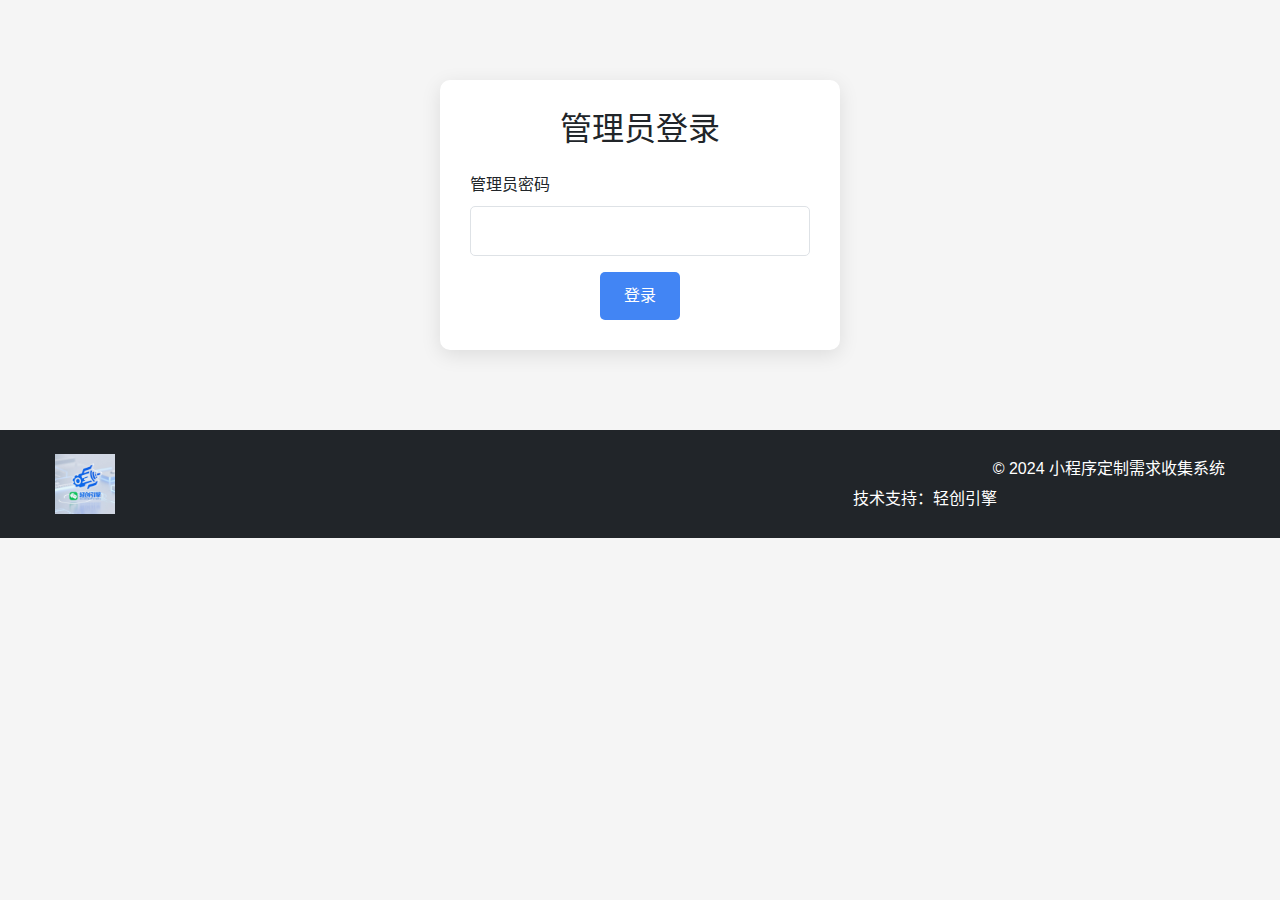
<file: admin.html>
<!DOCTYPE html>
<html lang="zh-CN">
<head>
    <meta charset="UTF-8">
    <meta name="viewport" content="width=device-width, initial-scale=1.0">
    <title>管理员后台 - 小程序定制需求收集系统</title>
    <link rel="stylesheet" href="https://cdn.jsdelivr.net/npm/bootstrap@5.3.0/dist/css/bootstrap.min.css">
    <link rel="stylesheet" href="css/style.css">
    <style>
        .admin-header {
            background: linear-gradient(135deg, #343A40, #212529);
            color: white;
            padding: 30px 0;
        }
        
        .login-container {
            max-width: 400px;
            margin: 80px auto;
            padding: 30px;
            border-radius: 10px;
            box-shadow: 0 5px 20px rgba(0, 0, 0, 0.1);
            background-color: white;
        }
        
        .requirement-card {
            border-radius: 10px;
            margin-bottom: 20px;
            transition: all 0.3s ease;
            border-left: 4px solid var(--primary-color);
        }
        
        .requirement-card:hover {
            box-shadow: 0 5px 15px rgba(0, 0, 0, 0.1);
            transform: translateY(-3px);
        }
        
        .card-header {
            background-color: rgba(59, 124, 245, 0.05);
            border-bottom: 1px solid rgba(0, 0, 0, 0.05);
            padding: 15px 20px;
        }
        
        .status-badge {
            padding: 5px 10px;
            border-radius: 20px;
            font-size: 0.8rem;
            font-weight: 500;
        }
        
        .status-pending {
            background-color: #FFC107;
            color: #343A40;
        }
        
        .status-processing {
            background-color: #17A2B8;
            color: white;
        }
        
        .status-completed {
            background-color: #28A745;
            color: white;
        }
        
        .status-rejected {
            background-color: #DC3545;
            color: white;
        }
        
        .detail-row {
            margin-bottom: 10px;
            padding-bottom: 10px;
            border-bottom: 1px solid #eee;
        }
        
        .detail-label {
            font-weight: 600;
            color: #555;
        }
        
        .filter-btn {
            margin-right: 10px;
            margin-bottom: 10px;
        }
        
        .filter-btn.active {
            background-color: var(--primary-color);
            border-color: var(--primary-color);
            color: white;
        }
        
        .rating-display {
            color: #FFD700;
            font-size: 1.1rem;
            margin-left: 10px;
        }
        
        .action-btn {
            margin-right: 5px;
        }
        
        .modal-title {
            color: var(--primary-color);
        }
        
        .requirement-detail {
            max-height: 400px;
            overflow-y: auto;
        }
    </style>
</head>
<body>
    <!-- 登录页面 -->
    <div id="loginPage" class="container">
        <div class="login-container">
            <h2 class="text-center mb-4">管理员登录</h2>
            <form id="loginForm">
                <div class="mb-3">
                    <label for="password" class="form-label">管理员密码</label>
                    <input type="password" class="form-control" id="password" required>
                </div>
                <div class="text-center">
                    <button type="submit" class="btn btn-primary">登录</button>
                </div>
            </form>
        </div>
    </div>

    <!-- 管理员后台 -->
    <div id="adminPage" style="display: none;">
        <header class="admin-header">
            <div class="container">
                <div class="d-flex justify-content-between align-items-center">
                    <div class="d-flex align-items-center">
                        <img src="images/logo.png" alt="轻创引擎" class="img-fluid me-3" style="max-height: 60px;">
                        <h1>小程序定制需求管理后台</h1>
                    </div>
                    <button id="logoutBtn" class="btn btn-outline-light">退出登录</button>
                </div>
            </div>
        </header>

        <div class="container mt-4">
            <div class="row mb-4">
                <div class="col-md-6">
                    <h3>需求列表</h3>
                </div>
                <div class="col-md-6 text-end">
                    <div class="filter-bar mb-4">
                        <div class="d-flex flex-wrap gap-2">
                            <button class="btn filter-btn active" data-filter="all">全部</button>
                            <button class="btn filter-btn" data-filter="待处理">待处理</button>
                            <button class="btn filter-btn" data-filter="处理中">处理中</button>
                            <button class="btn filter-btn" data-filter="已完成">已完成</button>
                            <button class="btn filter-btn" data-filter="已拒绝">已拒绝</button>
                            <button class="btn filter-btn" data-filter="仅保存报价">仅报价</button>
                        </div>
                    </div>
                </div>
            </div>

            <div id="requirementList" class="mb-4">
                <!-- 需求卡片将通过JavaScript动态生成 -->
                <div class="text-center py-5">
                    <div class="spinner-border text-primary" role="status">
                        <span class="visually-hidden">加载中...</span>
                    </div>
                    <p class="mt-2">加载需求数据...</p>
                </div>
            </div>
        </div>
    </div>

    <footer class="mt-5 py-4 bg-dark text-white">
        <div class="container">
            <div class="row align-items-center">
                <div class="col-md-6 text-center text-md-start mb-3 mb-md-0">
                    <img src="images/logo.png" alt="轻创引擎" class="img-fluid footer-logo" style="max-height: 60px;">
                </div>
                <div class="col-md-6 text-center text-md-end">
                    <p class="mb-1">© 2024 小程序定制需求收集系统</p>
                    <p class="mb-0">技术支持：轻创引擎 <small class="text-muted">微信小程序开发运营分析一站式平台</small></p>
                </div>
            </div>
        </div>
    </footer>

    <!-- 需求详情模态框 -->
    <div class="modal fade" id="requirementModal" tabindex="-1" aria-hidden="true">
        <div class="modal-dialog modal-lg">
            <div class="modal-content">
                <div class="modal-header">
                    <h5 class="modal-title">需求详情</h5>
                    <button type="button" class="btn-close" data-bs-dismiss="modal" aria-label="Close"></button>
                </div>
                <div class="modal-body">
                    <div class="requirement-detail">
                        <!-- 详情内容将通过JavaScript动态生成 -->
                    </div>
                </div>
                <div class="modal-footer">
                    <div class="d-flex justify-content-between w-100">
                        <div>
                            <button type="button" class="btn btn-danger delete-btn">删除需求</button>
                        </div>
                        <div>
                            <button type="button" class="btn btn-secondary" data-bs-dismiss="modal">关闭</button>
                            <button type="button" class="btn btn-primary save-status-btn">保存状态</button>
                        </div>
                    </div>
                </div>
            </div>
        </div>
    </div>

    <script src="https://cdn.jsdelivr.net/npm/bootstrap@5.3.0/dist/js/bootstrap.bundle.min.js"></script>
    <script>
        // 管理员密码
        const ADMIN_PASSWORD = "123456";
        
        // 全局变量
        let requirementData = [];
        let currentRequirementId = null;
        
        document.addEventListener('DOMContentLoaded', function() {
            // 初始化登录表单
            document.getElementById('loginForm').addEventListener('submit', function(e) {
                e.preventDefault();
                const password = document.getElementById('password').value;
                
                if (password === ADMIN_PASSWORD) {
                    // 登录成功
                    document.getElementById('loginPage').style.display = 'none';
                    document.getElementById('adminPage').style.display = 'block';
                    
                    // 加载需求数据
                    loadRequirementData();
                } else {
                    alert('密码错误，请重试！');
                }
            });
            
            // 退出登录
            document.getElementById('logoutBtn').addEventListener('click', function() {
                document.getElementById('loginPage').style.display = 'block';
                document.getElementById('adminPage').style.display = 'none';
                document.getElementById('password').value = '';
            });
            
            // 筛选按钮事件
            document.querySelectorAll('.filter-btn').forEach(btn => {
                btn.addEventListener('click', function() {
                    // 移除其他按钮的active类
                    document.querySelectorAll('.filter-btn').forEach(b => {
                        b.classList.remove('active');
                    });
                    
                    // 添加当前按钮的active类
                    this.classList.add('active');
                    
                    // 筛选需求
                    const filter = this.getAttribute('data-filter');
                    filterRequirements(filter);
                });
            });
            
            // 模态框事件
            const requirementModal = document.getElementById('requirementModal');
            requirementModal.addEventListener('hidden.bs.modal', function() {
                currentRequirementId = null;
            });
            
            // 保存状态按钮事件
            document.querySelector('.save-status-btn').addEventListener('click', function() {
                if (currentRequirementId) {
                    const statusSelect = document.getElementById('statusSelect');
                    if (statusSelect) {
                        const newStatus = statusSelect.value;
                        updateRequirementStatus(currentRequirementId, newStatus);
                        
                        // 关闭模态框
                        const modalInstance = bootstrap.Modal.getInstance(requirementModal);
                        modalInstance.hide();
                    }
                }
            });
            
            // 删除按钮事件
            document.querySelector('.delete-btn').addEventListener('click', function() {
                if (currentRequirementId) {
                    if (confirm('确定要删除这个需求吗？此操作不可恢复！')) {
                        deleteRequirement(currentRequirementId);
                        
                        // 关闭模态框
                        const modalInstance = bootstrap.Modal.getInstance(requirementModal);
                        modalInstance.hide();
                    }
                }
            });
        });
        
        // 加载需求数据
        function loadRequirementData() {
            const storedData = localStorage.getItem('formData');
            if (storedData) {
                try {
                    requirementData = JSON.parse(storedData);
                    renderRequirementList(requirementData);
                } catch (e) {
                    console.error('解析数据失败:', e);
                    showError('数据加载失败，请刷新页面重试');
                }
            } else {
                requirementData = [];
                showEmpty();
            }
        }
        
        // 渲染需求列表
        function renderRequirementList(data) {
            const requirementList = document.getElementById('requirementList');
            
            if (data.length === 0) {
                showEmpty();
                return;
            }
            
            let html = '';
            
            data.forEach(item => {
                // 获取日期
                let formattedDate = '';
                if (item.createdAt) {
                    formattedDate = item.createdAt;
                } else {
                    const date = new Date(parseInt(item.id));
                    formattedDate = formatDate(date);
                }
                
                // 获取状态样式
                let statusClass = '';
                switch (item.status) {
                    case 'pending':
                    case '待处理':
                        statusClass = 'status-pending';
                        break;
                    case 'processing':
                    case '处理中':
                        statusClass = 'status-processing';
                        break;
                    case 'completed':
                    case '已完成':
                        statusClass = 'status-completed';
                        break;
                    case 'rejected':
                    case '已拒绝':
                        statusClass = 'status-rejected';
                        break;
                }
                
                // 获取状态显示文本
                let statusText = item.status;
                if (item.status === 'pending') statusText = '待处理';
                if (item.status === 'processing') statusText = '处理中';
                if (item.status === 'completed') statusText = '已完成';
                if (item.status === 'rejected') statusText = '已拒绝';
                
                // 获取小程序类型显示文本
                let appTypeText = getAppTypeText(item.appTypeCategory);
                
                html += `
                <div class="card requirement-card" data-id="${item.id}">
                    <div class="card-header d-flex justify-content-between align-items-center">
                        <div>
                            <h5 class="mb-0">${item.projectName}</h5>
                            <small class="text-muted">${formattedDate}</small>
                        </div>
                        <div>
                            <span class="status-badge ${statusClass}">${statusText}</span>
                            <span class="badge ${item.version === 'enterprise' ? 'bg-success' : 'bg-secondary'} ms-2">${item.version === 'enterprise' ? '企业版' : '个人版'}</span>
                        </div>
                    </div>
                    <div class="card-body">
                        <div class="row">
                            <div class="col-md-6">
                                <p><strong>联系人：</strong>${item.name}</p>
                                <p><strong>微信号：</strong>${item.wechat}</p>
                            </div>
                            <div class="col-md-6">
                                <p><strong>星级评估：</strong><span class="rating-display">${item.totalRating || '未评估'}</span></p>
                                <p><strong>小程序类型：</strong>${appTypeText}</p>
                            </div>
                        </div>
                        <div class="mt-3 text-end">
                            <button class="btn btn-sm btn-outline-primary view-detail-btn" data-id="${item.id}">查看详情</button>
                        </div>
                    </div>
                </div>
                `;
            });
            
            requirementList.innerHTML = html;
            
            // 添加查看详情按钮事件
            document.querySelectorAll('.view-detail-btn').forEach(btn => {
                btn.addEventListener('click', function() {
                    const id = this.getAttribute('data-id');
                    showRequirementDetail(id);
                });
            });
        }
        
        /**
         * 获取小程序类型显示文本
         * @param {string} appTypeCategory - 小程序类型代码
         * @returns {string} 显示文本
         */
        function getAppTypeText(appTypeCategory) {
            const appTypeMap = {
                'tool': '工具类',
                'entertainment': '娱乐类',
                'news': '资讯类',
                'social': '社交类',
                'ecommerce': '电商类',
                'service': '服务类',
                'enterprise': '企业管理类',
                'o2o': 'O2O类',
                'government': '政务民生类',
                'education': '教育培训类'
            };
            
            return appTypeMap[appTypeCategory] || '未指定';
        }
        
        // 显示需求详情
        function showRequirementDetail(id) {
            const item = requirementData.find(req => req.id.toString() === id.toString());
            if (!item) return;
            
            currentRequirementId = id;
            
            const detailContainer = document.querySelector('.requirement-detail');
            
            // 获取日期
            let formattedDate = '';
            if (item.createdAt) {
                formattedDate = item.createdAt;
            } else {
                const date = new Date(parseInt(item.id));
                formattedDate = formatDate(date);
            }
            
            // 获取小程序类型显示文本
            let appTypeText = getAppTypeText(item.appTypeCategory);
            
            let html = `
            <div class="mb-4">
                <div class="detail-row">
                    <div class="row">
                        <div class="col-md-4 detail-label">项目名称</div>
                        <div class="col-md-8">${item.projectName}</div>
                    </div>
                </div>
                <div class="detail-row">
                    <div class="row">
                        <div class="col-md-4 detail-label">提交时间</div>
                        <div class="col-md-8">${formattedDate}</div>
                    </div>
                </div>
                <div class="detail-row">
                    <div class="row">
                        <div class="col-md-4 detail-label">版本类型</div>
                        <div class="col-md-8">${item.version === 'enterprise' ? '企业版' : '个人版'}</div>
                    </div>
                </div>
                <div class="detail-row">
                    <div class="row">
                        <div class="col-md-4 detail-label">小程序类型</div>
                        <div class="col-md-8">${appTypeText}</div>
                    </div>
                </div>
                <div class="detail-row">
                    <div class="row">
                        <div class="col-md-4 detail-label">期望完成时间</div>
                        <div class="col-md-8">${item.deadline || '未指定'}</div>
                    </div>
                </div>
            </div>
            
            <div class="mb-4">
                <h5>联系人信息</h5>
                <div class="detail-row">
                    <div class="row">
                        <div class="col-md-4 detail-label">姓名</div>
                        <div class="col-md-8">${item.name}</div>
                    </div>
                </div>
                <div class="detail-row">
                    <div class="row">
                        <div class="col-md-4 detail-label">手机号</div>
                        <div class="col-md-8">${item.phone || '未填写'}</div>
                    </div>
                </div>
                <div class="detail-row">
                    <div class="row">
                        <div class="col-md-4 detail-label">微信号</div>
                        <div class="col-md-8">${item.wechat}</div>
                    </div>
                </div>
                <div class="detail-row">
                    <div class="row">
                        <div class="col-md-4 detail-label">电子邮箱</div>
                        <div class="col-md-8">${item.email || '未填写'}</div>
                    </div>
                </div>
            </div>
            
            <div class="mb-4">
                <h5>需求评级</h5>
                <div class="detail-row">
                    <div class="row">
                        <div class="col-md-4 detail-label">页面规模与结构</div>
                        <div class="col-md-8">${getPageScaleText(item.pageScale)}</div>
                    </div>
                </div>
                <div class="detail-row">
                    <div class="row">
                        <div class="col-md-4 detail-label">小程序类型与功能复杂度</div>
                        <div class="col-md-8">${getComplexityText(item.appType)}</div>
                    </div>
                </div>
                <div class="detail-row">
                    <div class="row">
                        <div class="col-md-4 detail-label">数据规模与存储需求</div>
                        <div class="col-md-8">${getDataScaleText(item.dataScale)}</div>
                    </div>
                </div>
                <div class="detail-row">
                    <div class="row">
                        <div class="col-md-4 detail-label">UI设计要求</div>
                        <div class="col-md-8">${getUIDesignText(item.uiDesign)}</div>
                    </div>
                </div>
                <div class="detail-row">
                    <div class="row">
                        <div class="col-md-4 detail-label">项目星级</div>
                        <div class="col-md-8">${item.totalRating || '未评估'}</div>
                    </div>
                </div>
                <div class="detail-row">
                    <div class="row">
                        <div class="col-md-4 detail-label">预估价格</div>
                        <div class="col-md-8">${item.estimatedPrice || '未评估'}</div>
                    </div>
                </div>
                <div class="detail-row">
                    <div class="row">
                        <div class="col-md-4 detail-label">预计开发周期</div>
                        <div class="col-md-8">${item.developmentTime || '未评估'}</div>
                    </div>
                </div>
            </div>
            
            <div class="mb-4">
                <h5>需求描述</h5>
                <div class="detail-row">
                    <div class="requirement-text">${item.requirements}</div>
                </div>
            </div>
            
            <div class="mb-4">
                <h5>状态管理</h5>
                <div class="detail-row">
                    <div class="row">
                        <div class="col-md-4 detail-label">当前状态</div>
                        <div class="col-md-8">
                            <select id="statusSelect" class="form-select">
                                <option value="pending" ${item.status === 'pending' || item.status === '待处理' ? 'selected' : ''}>待处理</option>
                                <option value="processing" ${item.status === 'processing' || item.status === '处理中' ? 'selected' : ''}>处理中</option>
                                <option value="completed" ${item.status === 'completed' || item.status === '已完成' ? 'selected' : ''}>已完成</option>
                                <option value="rejected" ${item.status === 'rejected' || item.status === '已拒绝' ? 'selected' : ''}>已拒绝</option>
                            </select>
                        </div>
                    </div>
                </div>
            </div>
            `;
            
            detailContainer.innerHTML = html;
            
            // 显示模态框
            const requirementModal = new bootstrap.Modal(document.getElementById('requirementModal'));
            requirementModal.show();
        }
        
        /**
         * 获取复杂度文本描述
         */
        function getComplexityText(appType) {
            const typeMap = {
                'basic': '基础级 (★☆☆☆☆)',
                'standard': '标准级 (★★☆☆☆)',
                'business': '商业级 (★★★☆☆)',
                'enterprise': '企业级 (★★★★☆)',
                'custom': '定制级 (★★★★★)'
            };
            
            return typeMap[appType] || '未指定';
        }
        
        /**
         * 获取数据规模文本描述
         */
        function getDataScaleText(dataScale) {
            const scaleMap = {
                'micro': '微型 (★☆☆☆☆)',
                'small': '小型 (★★☆☆☆)',
                'medium': '中型 (★★★☆☆)',
                'large': '大型 (★★★★☆)',
                'xlarge': '超大型 (★★★★★)'
            };
            
            return scaleMap[dataScale] || '未指定';
        }
        
        /**
         * 获取UI设计文本描述
         */
        function getUIDesignText(uiDesign) {
            const designMap = {
                'basic': '基础UI (★☆☆☆☆)',
                'simple': '简单UI (★★☆☆☆)',
                'standard': '标准UI (★★★☆☆)',
                'professional': '专业级UI (★★★★☆)',
                'premium': '高端定制UI (★★★★★)'
            };
            
            return designMap[uiDesign] || '未指定';
        }
        
        /**
         * 获取页面规模文本描述
         */
        function getPageScaleText(pageScale) {
            const scaleMap = {
                'micro': '微型 (★☆☆☆☆) - 1-3个页面',
                'small': '小型 (★★☆☆☆) - 4-6个页面',
                'medium': '中型 (★★★☆☆) - 7-10个页面',
                'large': '大型 (★★★★☆) - 11-15个页面',
                'xlarge': '超大型 (★★★★★) - 15个以上页面'
            };
            
            return scaleMap[pageScale] || '未指定';
        }
        
        /**
         * 格式化日期
         */
        function formatDate(date) {
            return `${date.getFullYear()}年${date.getMonth() + 1}月${date.getDate()}日 ${date.getHours()}:${String(date.getMinutes()).padStart(2, '0')}`;
        }
        
        // 筛选需求
        function filterRequirements(filter) {
            if (filter === 'all') {
                renderRequirementList(requirementData);
            } else {
                const filteredData = requirementData.filter(item => item.status === filter);
                renderRequirementList(filteredData);
            }
        }
        
        // 更新需求状态
        function updateRequirementStatus(id, newStatus) {
            const index = requirementData.findIndex(item => item.id.toString() === id.toString());
            if (index !== -1) {
                requirementData[index].status = newStatus;
                localStorage.setItem('formData', JSON.stringify(requirementData));
                
                // 重新渲染列表
                const activeFilter = document.querySelector('.filter-btn.active').getAttribute('data-filter');
                filterRequirements(activeFilter);
            }
        }
        
        // 删除需求
        function deleteRequirement(id) {
            const index = requirementData.findIndex(item => item.id.toString() === id.toString());
            if (index !== -1) {
                requirementData.splice(index, 1);
                localStorage.setItem('formData', JSON.stringify(requirementData));
                
                // 重新渲染列表
                const activeFilter = document.querySelector('.filter-btn.active').getAttribute('data-filter');
                filterRequirements(activeFilter);
            }
        }
        
        // 显示空数据提示
        function showEmpty() {
            document.getElementById('requirementList').innerHTML = `
            <div class="text-center py-5">
                <img src="https://images.unsplash.com/photo-1594322436404-5a0526db4d13?auto=format&fit=crop&q=80&w=300" alt="无数据" class="mb-3" style="max-width: 200px; opacity: 0.5;">
                <h4>暂无需求数据</h4>
                <p class="text-muted">客户提交的需求将会显示在这里</p>
            </div>
            `;
        }
        
        // 显示错误提示
        function showError(message) {
            document.getElementById('requirementList').innerHTML = `
            <div class="text-center py-5">
                <div class="text-danger mb-3">
                    <svg xmlns="http://www.w3.org/2000/svg" width="48" height="48" fill="currentColor" class="bi bi-exclamation-triangle" viewBox="0 0 16 16">
                        <path d="M7.938 2.016A.13.13 0 0 1 8.002 2a.13.13 0 0 1 .063.016.146.146 0 0 1 .054.057l6.857 11.667c.036.06.035.124.002.183a.163.163 0 0 1-.054.06.116.116 0 0 1-.066.017H1.146a.115.115 0 0 1-.066-.017.163.163 0 0 1-.054-.06.176.176 0 0 1 .002-.183L7.884 2.073a.147.147 0 0 1 .054-.057zm1.044-.45a1.13 1.13 0 0 0-1.96 0L.165 13.233c-.457.778.091 1.767.98 1.767h13.713c.889 0 1.438-.99.98-1.767L8.982 1.566z"/>
                        <path d="M7.002 12a1 1 0 1 1 2 0 1 1 0 0 1-2 0zM7.1 5.995a.905.905 0 1 1 1.8 0l-.35 3.507a.552.552 0 0 1-1.1 0L7.1 5.995z"/>
                    </svg>
                </div>
                <h4>出错了</h4>
                <p class="text-muted">${message}</p>
            </div>
            `;
        }
    </script>
</body>
</html>
</file>
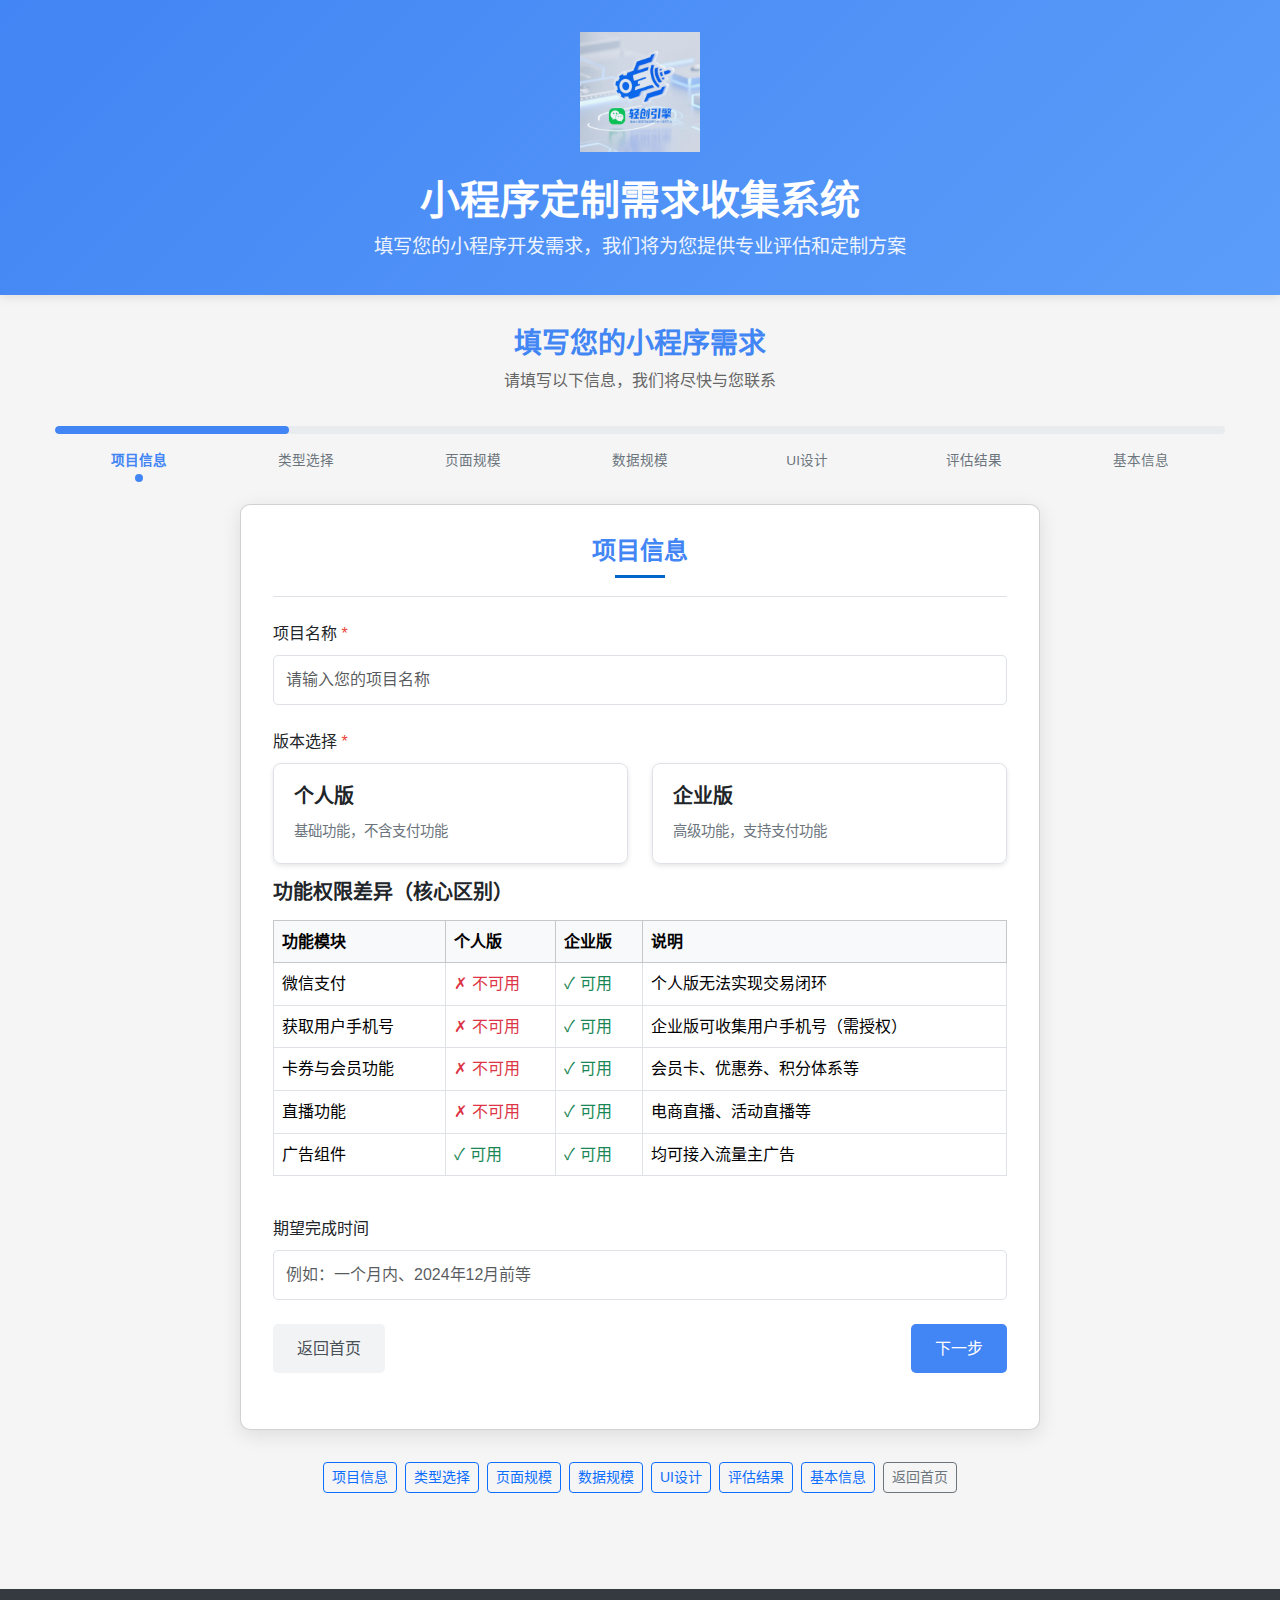
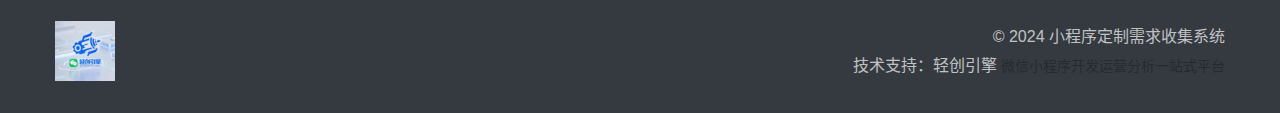
<file: form.html>
<!DOCTYPE html>
<html lang="zh-CN">
<head>
    <meta charset="UTF-8">
    <meta name="viewport" content="width=device-width, initial-scale=1.0">
    <title>填写需求 - 小程序定制需求收集系统</title>
    <link rel="stylesheet" href="https://cdn.jsdelivr.net/npm/bootstrap@5.3.0/dist/css/bootstrap.min.css">
    <link rel="stylesheet" href="css/style.css">
</head>
<body>
    <header class="header">
        <div class="container">
            <div class="d-flex justify-content-center align-items-center mb-4">
                <img src="images/logo.png" alt="轻创引擎" class="img-fluid" style="max-height: 120px;">
            </div>
            <h1>小程序定制需求收集系统</h1>
            <p>填写您的小程序开发需求，我们将为您提供专业评估和定制方案</p>
        </div>
    </header>

    <div class="container">
        <div class="main-container">
            <h1 class="page-title">填写您的小程序需求</h1>
            <p class="form-desc">请填写以下信息，我们将尽快与您联系</p>
            
            <!-- 进度指示器 -->
            <div class="progress-container">
                <div class="progress">
                    <div class="progress-bar" id="progressBar" style="width: 20%"></div>
                </div>
                <div class="d-flex justify-content-between">
                    <div class="progress-step active" data-step="project-info">项目信息</div>
                    <div class="progress-step" data-step="app-type">类型选择</div>
                    <div class="progress-step" data-step="page-scale">页面规模</div>
                    <div class="progress-step" data-step="data-scale">数据规模</div>
                    <div class="progress-step" data-step="ui-design">UI设计</div>
                    <div class="progress-step" data-step="result">评估结果</div>
                    <div class="progress-step" data-step="personal-info">基本信息</div>
                </div>
            </div>
            
            <div class="form-container card">
                <form id="requirementForm">
                    <!-- 项目信息 -->
                    <div class="form-section" id="project-info">
                        <h2 class="section-title">项目信息</h2>
                        
                        <div class="form-group">
                            <label for="projectName" class="form-label">项目名称 <span class="required">*</span></label>
                            <input type="text" id="projectName" name="projectName" class="form-control" placeholder="请输入您的项目名称" required>
                        </div>
                        
                        <div class="form-group">
                            <label for="version" class="form-label">版本选择 <span class="required">*</span></label>
                            <div class="row">
                                <div class="col-md-6">
                                    <div class="option-card" data-value="personal" data-target="version">
                                        <h5>个人版</h5>
                                        <p>基础功能，不含支付功能</p>
                                    </div>
                                </div>
                                <div class="col-md-6">
                                    <div class="option-card" data-value="enterprise" data-target="version">
                                        <h5>企业版</h5>
                                        <p>高级功能，支持支付功能</p>
                                    </div>
                                </div>
                            </div>
                            <input type="hidden" id="version" name="version" value="">
                            
                            <!-- 版本功能对比表 -->
                            <div class="version-comparison mt-3">
                                <h5 class="mb-3">功能权限差异（核心区别）</h5>
                                <div class="table-responsive">
                                    <table class="table table-bordered">
                                        <thead class="table-light">
                                            <tr>
                                                <th>功能模块</th>
                                                <th>个人版</th>
                                                <th>企业版</th>
                                                <th>说明</th>
                                            </tr>
                                        </thead>
                                        <tbody>
                                            <tr>
                                                <td>微信支付</td>
                                                <td class="text-danger">✗ 不可用</td>
                                                <td class="text-success">✓ 可用</td>
                                                <td>个人版无法实现交易闭环</td>
                                            </tr>
                                            <tr>
                                                <td>获取用户手机号</td>
                                                <td class="text-danger">✗ 不可用</td>
                                                <td class="text-success">✓ 可用</td>
                                                <td>企业版可收集用户手机号（需授权）</td>
                                            </tr>
                                            <tr>
                                                <td>卡券与会员功能</td>
                                                <td class="text-danger">✗ 不可用</td>
                                                <td class="text-success">✓ 可用</td>
                                                <td>会员卡、优惠券、积分体系等</td>
                                            </tr>
                                            <tr>
                                                <td>直播功能</td>
                                                <td class="text-danger">✗ 不可用</td>
                                                <td class="text-success">✓ 可用</td>
                                                <td>电商直播、活动直播等</td>
                                            </tr>
                                            <tr>
                                                <td>广告组件</td>
                                                <td class="text-success">✓ 可用</td>
                                                <td class="text-success">✓ 可用</td>
                                                <td>均可接入流量主广告</td>
                                            </tr>
                                        </tbody>
                                    </table>
                                </div>
                            </div>
                        </div>
                        
                        <div class="form-group">
                            <label for="deadline" class="form-label">期望完成时间</label>
                            <input type="text" id="deadline" name="deadline" class="form-control" placeholder="例如：一个月内、2024年12月前等">
                        </div>
                        
                        <div class="d-flex justify-content-between">
                            <a href="index.html" class="btn-secondary">返回首页</a>
                            <button type="button" class="btn-primary next-step" data-next="app-type">下一步</button>
                        </div>
                    </div>
                    
                    <!-- 小程序类型选择 -->
                    <div class="form-section" id="app-type" style="display: none;">
                        <h2 class="section-title">小程序类型选择</h2>
                        
                        <div class="form-group">
                            <label for="appTypeCategory" class="form-label">选择小程序类型 <span class="required">*</span></label>
                            <div class="alert alert-info">
                                <small>请选择您需要开发的小程序类型，此选择作为需求参考</small>
                            </div>
                            <div class="row">
                                <div class="col-md-6 mb-3">
                                    <div class="option-card app-type-card" data-value="tool" data-version="both">
                                        <h5>工具类 <span class="badge bg-success">个人版可用</span></h5>
                                        <p>计算器、翻译、天气查询等功能性应用</p>
                                    </div>
                                </div>
                                <div class="col-md-6 mb-3">
                                    <div class="option-card app-type-card" data-value="entertainment" data-version="both">
                                        <h5>娱乐类 <span class="badge bg-success">个人版可用</span></h5>
                                        <p>小游戏、测试、趣味问答等休闲应用</p>
                                    </div>
                                </div>
                                <div class="col-md-6 mb-3">
                                    <div class="option-card app-type-card" data-value="news" data-version="both">
                                        <h5>资讯类 <span class="badge bg-success">个人版可用</span></h5>
                                        <p>新闻、行业资讯、知识库等内容应用</p>
                                    </div>
                                </div>
                                <div class="col-md-6 mb-3">
                                    <div class="option-card app-type-card" data-value="social" data-version="both">
                                        <h5>社交类 <span class="badge bg-success">个人版可用</span></h5>
                                        <p>社区、论坛、兴趣小组等互动应用</p>
                                    </div>
                                </div>
                                <div class="col-md-6 mb-3">
                                    <div class="option-card app-type-card" data-value="ecommerce" data-version="enterprise">
                                        <h5>电商类 <span class="badge bg-warning">仅企业版</span></h5>
                                        <p>商城、团购、预售等销售应用</p>
                                    </div>
                                </div>
                                <div class="col-md-6 mb-3">
                                    <div class="option-card app-type-card" data-value="service" data-version="enterprise">
                                        <h5>服务类 <span class="badge bg-warning">仅企业版</span></h5>
                                        <p>美容、医疗、教育等预约服务应用</p>
                                    </div>
                                </div>
                                <div class="col-md-6 mb-3">
                                    <div class="option-card app-type-card" data-value="enterprise" data-version="enterprise">
                                        <h5>企业管理类 <span class="badge bg-warning">仅企业版</span></h5>
                                        <p>员工管理、任务分配、数据统计等</p>
                                    </div>
                                </div>
                                <div class="col-md-6 mb-3">
                                    <div class="option-card app-type-card" data-value="o2o" data-version="enterprise">
                                        <h5>O2O类 <span class="badge bg-warning">仅企业版</span></h5>
                                        <p>外卖、家政、上门服务等线上到线下应用</p>
                                    </div>
                                </div>
                                <div class="col-md-6 mb-3">
                                    <div class="option-card app-type-card" data-value="government" data-version="enterprise">
                                        <h5>政务民生类 <span class="badge bg-warning">仅企业版</span></h5>
                                        <p>公共服务查询、办事指南等政务应用</p>
                                    </div>
                                </div>
                                <div class="col-md-6 mb-3">
                                    <div class="option-card app-type-card" data-value="education" data-version="enterprise">
                                        <h5>教育培训类 <span class="badge bg-warning">仅企业版</span></h5>
                                        <p>在线课程、题库、学习社区等教育应用</p>
                                    </div>
                                </div>
                            </div>
                            <input type="hidden" id="appTypeCategory" name="appTypeCategory" value="">
                        </div>
                        
                        <div class="d-flex justify-content-between">
                            <button type="button" class="btn-secondary prev-step" data-prev="project-info">上一步</button>
                            <button type="button" class="btn-primary next-step" data-next="page-scale">下一步</button>
                        </div>
                    </div>
                    
                    <!-- 页面规模与结构 -->
                    <div class="form-section" id="page-scale" style="display: none;">
                        <h2 class="section-title">页面规模与结构</h2>
                        <p class="section-desc">请选择您需要的小程序页面规模</p>
                        
                        <div class="form-group mb-4">
                            <div class="row">
                                <div class="col-md-6 mb-3">
                                    <div class="option-card" data-value="micro" data-rating="1" data-target="pageScale">
                                        <h5>微型 <span class="star-rating">★☆☆☆☆</span></h5>
                                        <p>1-3个页面，基础信息展示，简单线性结构</p>
                                    </div>
                                </div>
                                <div class="col-md-6 mb-3">
                                    <div class="option-card" data-value="small" data-rating="2" data-target="pageScale">
                                        <h5>小型 <span class="star-rating">★★☆☆☆</span></h5>
                                        <p>4-6个页面，基础功能页面，简单层级结构</p>
                                    </div>
                                </div>
                                <div class="col-md-6 mb-3">
                                    <div class="option-card" data-value="medium" data-rating="3" data-target="pageScale">
                                        <h5>中型 <span class="star-rating">★★★☆☆</span></h5>
                                        <p>7-10个页面，功能与展示结合，多层级结构</p>
                                    </div>
                                </div>
                                <div class="col-md-6 mb-3">
                                    <div class="option-card" data-value="large" data-rating="4" data-target="pageScale">
                                        <h5>大型 <span class="star-rating">★★★★☆</span></h5>
                                        <p>11-15个页面，复杂功能页面，复杂层级与关联</p>
                                    </div>
                                </div>
                                <div class="col-md-6 mb-3">
                                    <div class="option-card" data-value="xlarge" data-rating="5" data-target="pageScale">
                                        <h5>超大型 <span class="star-rating">★★★★★</span></h5>
                                        <p>15个以上页面，高度定制功能，复杂多维结构</p>
                                    </div>
                                </div>
                            </div>
                            <input type="hidden" id="pageScale" name="pageScale" value="">
                        </div>
                        
                        <div class="d-flex justify-content-between">
                            <button type="button" class="btn-secondary prev-step" data-prev="app-type">上一步</button>
                            <button type="button" class="btn-primary next-step" data-next="data-scale">下一步</button>
                        </div>
                    </div>
                    
                    <!-- 数据规模与存储需求 -->
                    <div class="form-section" id="data-scale" style="display: none;">
                        <h2 class="section-title">数据规模与存储需求</h2>
                        <p class="section-desc">请选择您预计的数据规模和用户量</p>
                        
                        <div class="form-group mb-4">
                            <div class="row">
                                <div class="col-md-6 mb-3">
                                    <div class="option-card" data-value="micro" data-rating="1" data-target="dataScale">
                                        <h5>微型 <span class="star-rating">★☆☆☆☆</span></h5>
                                        <p>日活跃用户少于100，数据量小于1GB</p>
                                    </div>
                                </div>
                                <div class="col-md-6 mb-3">
                                    <div class="option-card" data-value="small" data-rating="2" data-target="dataScale">
                                        <h5>小型 <span class="star-rating">★★☆☆☆</span></h5>
                                        <p>日活跃用户100-1,000，数据量1-10GB</p>
                                    </div>
                                </div>
                                <div class="col-md-6 mb-3">
                                    <div class="option-card" data-value="medium" data-rating="3" data-target="dataScale">
                                        <h5>中型 <span class="star-rating">★★★☆☆</span></h5>
                                        <p>日活跃用户1,000-10,000，数据量10-100GB</p>
                                    </div>
                                </div>
                                <div class="col-md-6 mb-3">
                                    <div class="option-card" data-value="large" data-rating="4" data-target="dataScale">
                                        <h5>大型 <span class="star-rating">★★★★☆</span></h5>
                                        <p>日活跃用户10,000-100,000，数据量100GB-1TB</p>
                                    </div>
                                </div>
                                <div class="col-md-6 mb-3">
                                    <div class="option-card" data-value="xlarge" data-rating="5" data-target="dataScale">
                                        <h5>超大型 <span class="star-rating">★★★★★</span></h5>
                                        <p>日活跃用户超过100,000，数据量超过1TB</p>
                                    </div>
                                </div>
                            </div>
                            <input type="hidden" id="dataScale" name="dataScale" value="">
                        </div>
                        
                        <div class="d-flex justify-content-between">
                            <button type="button" class="btn-secondary prev-step" data-prev="page-scale">上一步</button>
                            <button type="button" class="btn-primary next-step" data-next="ui-design">下一步</button>
                        </div>
                    </div>
                    
                    <!-- UI设计 -->
                    <div class="form-section" id="ui-design" style="display: none;">
                        <h2 class="section-title">UI设计</h2>
                        
                        <div class="form-group">
                            <label for="uiDesign" class="form-label">UI设计要求 <span class="required">*</span></label>
                            <div class="row">
                                <div class="col-lg-4 col-md-6 mb-3">
                                    <div class="option-card" data-value="basic" data-rating="1" data-target="uiDesign">
                                        <h5>基础UI</h5>
                                        <p>使用微信基础组件，无专业设计</p>
                                        <div class="features">
                                            <div class="feature">
                                                <span class="feature-icon">✓</span>
                                                <span class="feature-text">微信基础组件</span>
                                            </div>
                                            <div class="feature">
                                                <span class="feature-icon">✓</span>
                                                <span class="feature-text">基础屏幕适配</span>
                                            </div>
                                            <div class="feature text-muted">
                                                <span class="feature-icon">✗</span>
                                                <span class="feature-text">定制设计</span>
                                            </div>
                                        </div>
                                        <div class="price-tag">
                                            <span>0元/页</span>
                                        </div>
                                        <div class="rating">★☆☆☆☆</div>
                                    </div>
                                </div>
                                <div class="col-lg-4 col-md-6 mb-3">
                                    <div class="option-card" data-value="simple" data-rating="2" data-target="uiDesign">
                                        <h5>简单UI</h5>
                                        <p>使用现成模板，有基本美化</p>
                                        <div class="features">
                                            <div class="feature">
                                                <span class="feature-icon">✓</span>
                                                <span class="feature-text">统一风格图标</span>
                                            </div>
                                            <div class="feature">
                                                <span class="feature-icon">✓</span>
                                                <span class="feature-text">2-3种协调色调</span>
                                            </div>
                                            <div class="feature">
                                                <span class="feature-icon">✓</span>
                                                <span class="feature-text">基本适配主流机型</span>
                                            </div>
                                        </div>
                                        <div class="price-tag">
                                            <span>100元/页</span>
                                        </div>
                                        <div class="rating">★★☆☆☆</div>
                                    </div>
                                </div>
                                <div class="col-lg-4 col-md-6 mb-3">
                                    <div class="option-card" data-value="standard" data-rating="3" data-target="uiDesign">
                                        <h5>标准UI</h5>
                                        <p>定制设计，有品牌元素融入</p>
                                        <div class="features">
                                            <div class="feature">
                                                <span class="feature-icon">✓</span>
                                                <span class="feature-text">部分定制UI组件</span>
                                            </div>
                                            <div class="feature">
                                                <span class="feature-icon">✓</span>
                                                <span class="feature-text">品牌色调搭配</span>
                                            </div>
                                            <div class="feature">
                                                <span class="feature-icon">✓</span>
                                                <span class="feature-text">平滑过渡动画</span>
                                            </div>
                                        </div>
                                        <div class="price-tag">
                                            <span>200元/页</span>
                                        </div>
                                        <div class="rating">★★★☆☆</div>
                                    </div>
                                </div>
                                <div class="col-lg-4 col-md-6 mb-3">
                                    <div class="option-card" data-value="professional" data-rating="4" data-target="uiDesign">
                                        <h5>专业级UI</h5>
                                        <p>全定制设计，精美视觉效果</p>
                                        <div class="features">
                                            <div class="feature">
                                                <span class="feature-icon">✓</span>
                                                <span class="feature-text">大部分定制组件</span>
                                            </div>
                                            <div class="feature">
                                                <span class="feature-icon">✓</span>
                                                <span class="feature-text">完整品牌色彩系统</span>
                                            </div>
                                            <div class="feature">
                                                <span class="feature-icon">✓</span>
                                                <span class="feature-text">精细动效和交互</span>
                                            </div>
                                        </div>
                                        <div class="price-tag">
                                            <span>300元/页</span>
                                        </div>
                                        <div class="rating">★★★★☆</div>
                                    </div>
                                </div>
                                <div class="col-lg-4 col-md-6 mb-3">
                                    <div class="option-card" data-value="custom" data-rating="5" data-target="uiDesign">
                                        <h5>高端定制UI</h5>
                                        <p>独特创意设计，复杂动效</p>
                                        <div class="features">
                                            <div class="feature">
                                                <span class="feature-icon">✓</span>
                                                <span class="feature-text">全部原创定制设计</span>
                                            </div>
                                            <div class="feature">
                                                <span class="feature-icon">✓</span>
                                                <span class="feature-text">创意色彩搭配与渐变</span>
                                            </div>
                                            <div class="feature">
                                                <span class="feature-icon">✓</span>
                                                <span class="feature-text">复杂创意动效</span>
                                            </div>
                                        </div>
                                        <div class="price-tag">
                                            <span>500元/页</span>
                                        </div>
                                        <div class="rating">★★★★★</div>
                                    </div>
                                </div>
                            </div>
                            <input type="hidden" id="uiDesign" name="uiDesign" value="">
                        </div>
                        
                        <div class="form-group">
                            <label for="requirements" class="form-label">其他需求或说明</label>
                            <textarea id="requirements" name="requirements" class="form-control" rows="3" placeholder="请填写其他需求或说明事项，或留空"></textarea>
                        </div>
                        
                        <div class="d-flex justify-content-between">
                            <button type="button" class="btn-secondary prev-step" data-prev="data-scale">上一步</button>
                            <button type="button" class="btn-primary next-step" data-next="result">查看评估结果</button>
                        </div>
                    </div>
                    
                    <!-- 评估结果 -->
                    <div class="form-section" id="result" style="display: none;">
                        <h2 class="section-title">项目评估结果</h2>
                        
                        <!-- 小程序类型与功能复杂度结果 -->
                        <div class="result-card mb-4">
                            <h3>小程序类型与功能复杂度</h3>
                            <div class="d-flex align-items-center mb-3">
                                <div class="result-rating me-3">
                                    <span id="appTypeRatingStars" class="star-rating-large">★★★☆☆</span>
                                </div>
                                <div class="result-level">
                                    <span id="appTypeRatingText" class="badge bg-primary">商业级</span>
                                </div>
                            </div>
                            <div class="result-description">
                                <p id="appTypeDescription">商业应用型小程序，包含用户系统、支付、数据管理等功能，适合中等规模业务需求。</p>
                            </div>
                        </div>
                        
                        <!-- 项目评估摘要 -->
                        <div class="result-summary mb-4">
                            <div class="row">
                                <div class="col-md-6">
                                    <div class="summary-item">
                                        <h5>第一年费用</h5>
                                        <p id="firstYearPrice" class="price-large">12,500元</p>
                                    </div>
                                </div>
                                <div class="col-md-6">
                                    <div class="summary-item">
                                        <h5>后续年费</h5>
                                        <p id="yearlyPrice" class="price-large">3,500元/年</p>
                                    </div>
                                </div>
                                <div class="col-md-12 mt-3">
                                    <div class="summary-item">
                                        <h5>预计开发周期</h5>
                                        <p id="developmentTime">2个月</p>
                                    </div>
                                </div>
                            </div>
                        </div>
                        
                        <!-- 价格计算详情 -->
                        <div class="price-details mb-4">
                            <h4>价格构成详情</h4>
                            <div class="card card-body bg-light">
                                <h5>第一年费用</h5>
                                <div class="row">
                                    <div class="col-md-6">
                                        <p><strong>小程序基础开发费用：</strong><span id="baseDevFee">8,000元</span></p>
                                        <p><strong>UI设计费用：</strong><span id="uiDesignFee">2,000元</span></p>
                                        <p><strong>小程序认证费：</strong><span id="wechatCertFee">300元/年</span></p>
                                    </div>
                                    <div class="col-md-6">
                                        <p><strong>服务器及存储费用：</strong><span id="serverFee">3,000元/年</span></p>
                                        <p><strong>SSL证书费用：</strong><span id="sslCertFee">600元/年</span></p>
                                        <p><strong>其他费用：</strong><span id="otherFee">300元</span></p>
                                    </div>
                                </div>
                                <p><strong>版本系数：</strong><span id="versionFactor">1.0 (企业版)</span></p>
                                <p class="text-success"><strong>维护费用：</strong>首年免费</p>
                                <hr>
                                <p class="mb-3"><strong>第一年总计：</strong><span id="totalPrice">12,500元</span></p>
                                
                                <h5>后续年费</h5>
                                <div class="row">
                                    <div class="col-md-6">
                                        <p><strong>服务器及存储费用：</strong><span id="serverFee2">3,000元/年</span></p>
                                        <p><strong>小程序认证费：</strong><span id="wechatCertFee2">300元/年</span></p>
                                    </div>
                                    <div class="col-md-6">
                                        <p><strong>SSL证书费用：</strong><span id="sslCertFee2">600元/年</span></p>
                                        <p><strong>维护费用：</strong><span id="maintenanceFee">1,875元/年</span></p>
                                    </div>
                                </div>
                                <hr>
                                <p class="mb-0"><strong>后续年费总计：</strong><span id="subsequentYearFee">4,875元/年</span></p>
                            </div>
                        </div>
                        
                        <!-- 增值服务推荐 -->
                        <div class="value-added-services mb-4">
                            <h4>推荐增值服务</h4>
                            <div class="card card-body">
                                <div class="service-item mb-3">
                                    <h5>数据分析与业务洞察</h5>
                                    <p>根据您的项目星级，可获得每年和每季度的数据分析与业务洞察报告</p>
                                    
                                    <div class="table-responsive mt-3">
                                        <table class="table table-hover table-sm">
                                            <thead class="table-light">
                                                <tr>
                                                    <th>服务内容</th>
                                                    <th>频率</th>
                                                    <th>说明</th>
                                                    <th>适用星级</th>
                                                </tr>
                                            </thead>
                                            <tbody>
                                                <tr>
                                                    <td><i class="bi bi-bar-chart-line me-2 text-primary"></i>行业报告</td>
                                                    <td>每年提供 1×(星级) 次</td>
                                                    <td>包含行业趋势、竞品分析、市场机会等</td>
                                                    <td><span class="text-warning">★★</span>及以上</td>
                                                </tr>
                                                <tr>
                                                    <td><i class="bi bi-graph-up-arrow me-2 text-primary"></i>数据分析报告</td>
                                                    <td>每季度提供 1×(星级) 次</td>
                                                    <td>用户行为分析、转化率分析、留存分析等</td>
                                                    <td><span class="text-warning">★★</span>及以上</td>
                                                </tr>
                                                <tr>
                                                    <td><i class="bi bi-lightbulb me-2 text-primary"></i>业务洞察建议</td>
                                                    <td>随数据分析报告提供</td>
                                                    <td>基于数据分析结果提供业务优化建议</td>
                                                    <td><span class="text-warning">★★</span>及以上</td>
                                                </tr>
                                                <tr>
                                                    <td><i class="bi bi-person-workspace me-2 text-primary"></i>专属数据分析师</td>
                                                    <td>可选服务</td>
                                                    <td>提供专属数据分析师定制深度分析</td>
                                                    <td><span class="text-warning">★★</span>及以上</td>
                                                </tr>
                                            </tbody>
                                        </table>
                                    </div>
                                    <div class="alert alert-info mt-3">
                                        <i class="bi bi-info-circle-fill me-2"></i>
                                        <strong>服务说明：</strong>数据分析与业务洞察服务首年免费提供，次年起收取定制费用。服务次数按项目星级计算：★★项目每年获得2次行业报告，每季度获得2次数据分析；★★★项目每年获得3次行业报告，每季度获得3次数据分析；以此类推。小于等于一星的项目不提供此服务。
                                    </div>
                                </div>
                                <div class="service-item">
                                    <h5>维护服务</h5>
                                    <p>首年免费维护，次年起收取总费用15%的维护费</p>
                                </div>
                            </div>
                        </div>
                        
                        <div class="d-flex justify-content-between">
                            <button type="button" class="btn-secondary prev-step" data-prev="ui-design">上一步</button>
                            <div class="btn-group">
                                <button type="button" class="btn-outline-secondary" id="saveQuoteOnly">暂不填写，仅保存报价</button>
                                <button type="button" class="btn-primary next-step" data-next="personal-info">有意向，继续填写</button>
                            </div>
                        </div>
                    </div>
                    
                    <!-- 基本信息 -->
                    <div class="form-section" id="personal-info" style="display: none;">
                        <h2 class="section-title">基本信息</h2>
                        <p class="alert alert-info">您对我们的报价满意，请留下您的联系方式，我们将尽快联系您！</p>
                        
                        <div class="form-group">
                            <label for="name" class="form-label">姓名 <span class="required">*</span></label>
                            <input type="text" id="name" name="name" class="form-control" placeholder="请输入您的姓名" required>
                        </div>
                        
                        <div class="form-group">
                            <label for="phone" class="form-label">联系电话 <span class="required">*</span></label>
                            <input type="tel" id="phone" name="phone" class="form-control" placeholder="请输入您的联系电话" required>
                        </div>
                        
                        <div class="form-group">
                            <label for="wechat" class="form-label">微信号 <span class="required">*</span></label>
                            <input type="text" id="wechat" name="wechat" class="form-control" placeholder="请输入您的微信号" required>
                        </div>
                        
                        <div class="form-group">
                            <label for="email" class="form-label">电子邮箱</label>
                            <input type="email" id="email" name="email" class="form-control" placeholder="请输入您的电子邮箱">
                        </div>
                        
                        <div class="d-flex justify-content-between">
                            <button type="button" class="btn-secondary prev-step" data-prev="result">上一步</button>
                            <button type="submit" class="btn-primary submit-btn">提交需求</button>
                        </div>
                    </div>
                </form>
            </div>
            
            <!-- 步骤导航 -->
            <div class="step-navigation mt-4">
                <div class="d-flex justify-content-center">
                    <button type="button" class="btn btn-sm btn-outline-primary mx-1" data-step="project-info">项目信息</button>
                    <button type="button" class="btn btn-sm btn-outline-primary mx-1" data-step="app-type">类型选择</button>
                    <button type="button" class="btn btn-sm btn-outline-primary mx-1" data-step="page-scale">页面规模</button>
                    <button type="button" class="btn btn-sm btn-outline-primary mx-1" data-step="data-scale">数据规模</button>
                    <button type="button" class="btn btn-sm btn-outline-primary mx-1" data-step="ui-design">UI设计</button>
                    <button type="button" class="btn btn-sm btn-outline-primary mx-1" data-step="result">评估结果</button>
                    <button type="button" class="btn btn-sm btn-outline-primary mx-1" data-step="personal-info">基本信息</button>
                    <a href="index.html" class="btn btn-sm btn-outline-secondary mx-1">返回首页</a>
                </div>
            </div>
            
            <!-- 提示信息 -->
            <div class="toast" id="toast">
                <div class="toast-content" id="toastMessage"></div>
            </div>
        </div>
    </div>

    <footer>
        <div class="container">
            <div class="row align-items-center">
                <div class="col-md-6 text-center text-md-start mb-3 mb-md-0">
                    <img src="images/logo.png" alt="轻创引擎" class="img-fluid footer-logo" style="max-height: 60px;">
                </div>
                <div class="col-md-6 text-center text-md-end">
                    <p class="mb-1">© 2024 小程序定制需求收集系统</p>
                    <p class="mb-0">技术支持：轻创引擎 <small class="text-muted">微信小程序开发运营分析一站式平台</small></p>
                </div>
            </div>
        </div>
    </footer>

    <script src="https://cdn.jsdelivr.net/npm/bootstrap@5.3.0/dist/js/bootstrap.bundle.min.js"></script>
    <script src="js/script.js"></script>
</body>
</html>
</file>
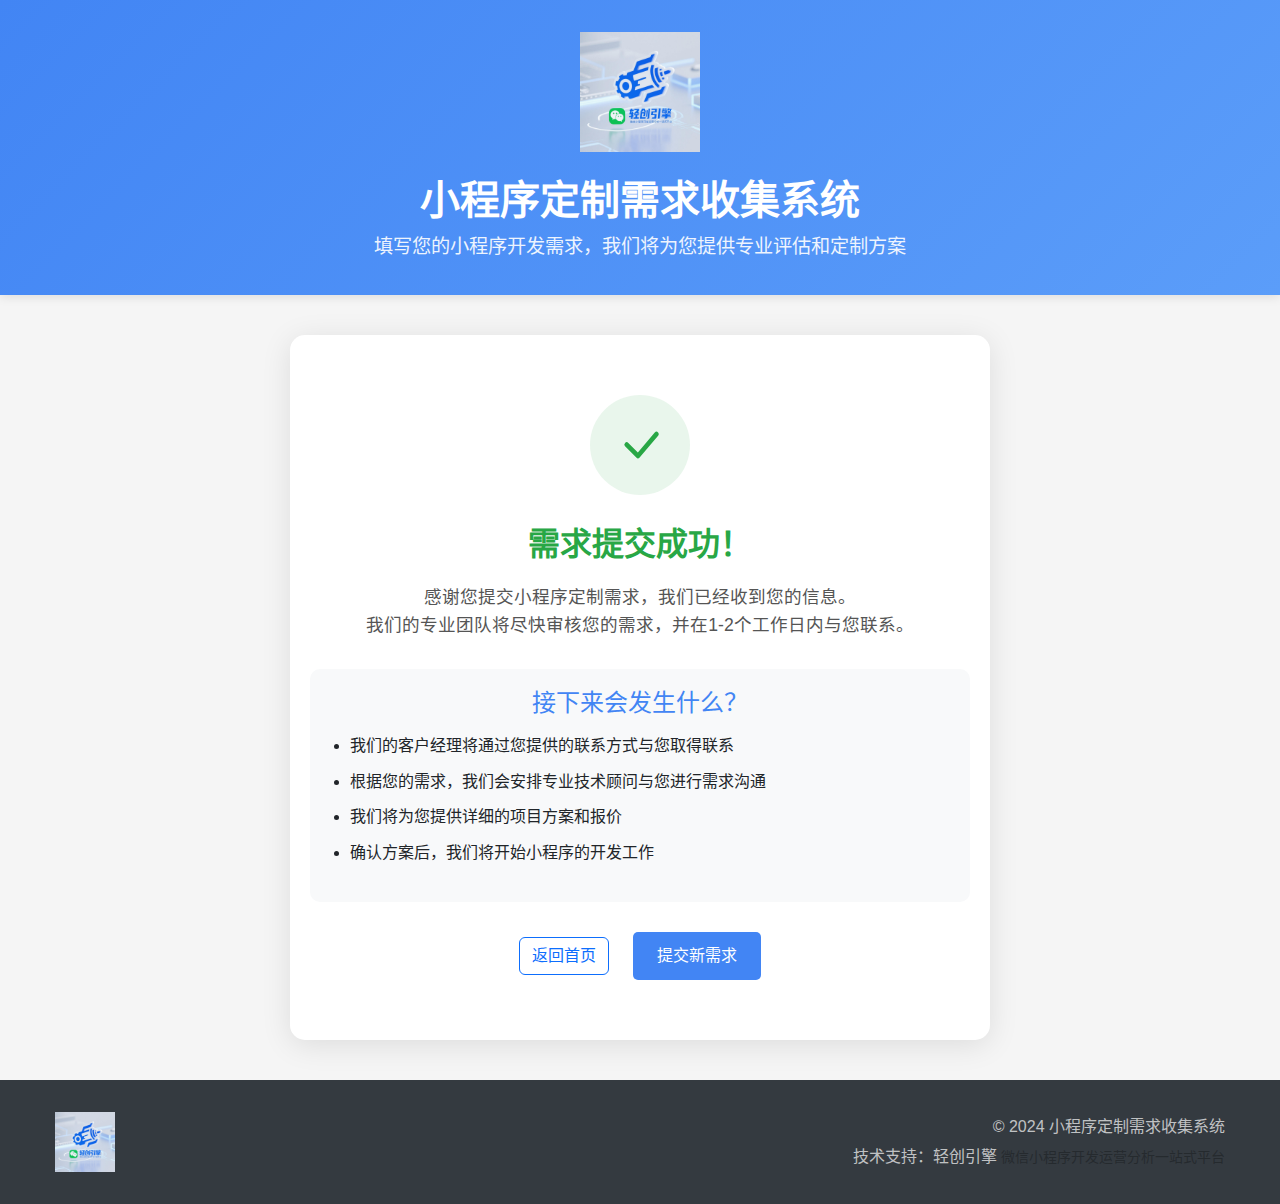
<file: success.html>
<!DOCTYPE html>
<html lang="zh-CN">
<head>
    <meta charset="UTF-8">
    <meta name="viewport" content="width=device-width, initial-scale=1.0">
    <title>提交成功 - 小程序定制需求收集系统</title>
    <link rel="stylesheet" href="https://cdn.jsdelivr.net/npm/bootstrap@5.3.0/dist/css/bootstrap.min.css">
    <link rel="stylesheet" href="css/style.css">
    <style>
        .success-container {
            text-align: center;
            padding: 60px 20px;
            max-width: 700px;
            margin: 40px auto;
            background-color: white;
            border-radius: 15px;
            box-shadow: 0 5px 30px rgba(0, 0, 0, 0.1);
        }
        
        .success-icon {
            width: 100px;
            height: 100px;
            background-color: rgba(40, 167, 69, 0.1);
            border-radius: 50%;
            display: flex;
            align-items: center;
            justify-content: center;
            margin: 0 auto 30px;
        }
        
        .success-icon svg {
            width: 50px;
            height: 50px;
            color: #28a745;
        }
        
        .success-title {
            font-size: 2rem;
            color: #28a745;
            margin-bottom: 20px;
            font-weight: 600;
        }
        
        .success-message {
            font-size: 1.1rem;
            color: #555;
            margin-bottom: 30px;
            line-height: 1.6;
        }
        
        .next-steps {
            background-color: #f8f9fa;
            border-radius: 10px;
            padding: 20px;
            margin-top: 30px;
        }
        
        .next-steps h4 {
            color: var(--primary-color);
            margin-bottom: 15px;
        }
        
        .next-steps ul {
            text-align: left;
            padding-left: 20px;
        }
        
        .next-steps li {
            margin-bottom: 10px;
        }
        
        .action-buttons {
            margin-top: 30px;
        }
        
        .action-buttons .btn {
            margin: 0 10px;
        }
    </style>
</head>
<body>
    <header class="header">
        <div class="container">
            <div class="d-flex justify-content-center align-items-center mb-4">
                <img src="images/logo.png" alt="轻创引擎" class="img-fluid" style="max-height: 120px;">
            </div>
            <h1>小程序定制需求收集系统</h1>
            <p>填写您的小程序开发需求，我们将为您提供专业评估和定制方案</p>
        </div>
    </header>

    <div class="container">
        <div class="success-container">
            <div class="success-icon">
                <svg xmlns="http://www.w3.org/2000/svg" fill="currentColor" class="bi bi-check-lg" viewBox="0 0 16 16">
                    <path d="M12.736 3.97a.733.733 0 0 1 1.047 0c.286.289.29.756.01 1.05L7.88 12.01a.733.733 0 0 1-1.065.02L3.217 8.384a.757.757 0 0 1 0-1.06.733.733 0 0 1 1.047 0l3.052 3.093 5.4-6.425a.247.247 0 0 1 .02-.022Z"/>
                </svg>
            </div>
            
            <h2 class="success-title">需求提交成功！</h2>
            
            <p class="success-message">
                感谢您提交小程序定制需求，我们已经收到您的信息。<br>
                我们的专业团队将尽快审核您的需求，并在1-2个工作日内与您联系。
            </p>
            
            <div class="next-steps">
                <h4>接下来会发生什么？</h4>
                <ul>
                    <li>我们的客户经理将通过您提供的联系方式与您取得联系</li>
                    <li>根据您的需求，我们会安排专业技术顾问与您进行需求沟通</li>
                    <li>我们将为您提供详细的项目方案和报价</li>
                    <li>确认方案后，我们将开始小程序的开发工作</li>
                </ul>
            </div>
            
            <div class="action-buttons">
                <a href="index.html" class="btn btn-outline-primary">返回首页</a>
                <a href="form.html" class="btn btn-primary" id="newRequirementBtn">提交新需求</a>
            </div>
        </div>
    </div>

    <footer>
        <div class="container">
            <div class="row align-items-center">
                <div class="col-md-6 text-center text-md-start mb-3 mb-md-0">
                    <img src="images/logo.png" alt="轻创引擎" class="img-fluid footer-logo" style="max-height: 60px;">
                </div>
                <div class="col-md-6 text-center text-md-end">
                    <p class="mb-1">© 2024 小程序定制需求收集系统</p>
                    <p class="mb-0">技术支持：轻创引擎 <small class="text-muted">微信小程序开发运营分析一站式平台</small></p>
                </div>
            </div>
        </div>
    </footer>

    <script>
        document.addEventListener('DOMContentLoaded', function() {
            // 提交新需求按钮点击事件
            document.getElementById('newRequirementBtn').addEventListener('click', function(e) {
                e.preventDefault();
                window.location.href = 'form.html';
            });
        });
    </script>
</body>
</html>
</file>
<file: css/style.css>
/* 全局样式 */
* {
    margin: 0;
    padding: 0;
    box-sizing: border-box;
}

body {
    font-family: -apple-system, BlinkMacSystemFont, "Segoe UI", Roboto, "Helvetica Neue", Arial, sans-serif;
    line-height: 1.6;
    color: #333;
    background-color: #f5f5f5;
}

.container {
    max-width: 1200px;
    margin: 0 auto;
    padding: 20px;
}

/* 卡片样式 */
.card {
    background-color: #fff;
    border-radius: 8px;
    box-shadow: 0 2px 10px rgba(0, 0, 0, 0.1);
    padding: 20px;
    margin-bottom: 20px;
}

/* 按钮样式 */
.btn-primary {
    display: inline-block;
    background-color: #0066cc;
    color: #fff;
    padding: 10px 20px;
    border-radius: 4px;
    text-decoration: none;
    border: none;
    cursor: pointer;
    font-size: 16px;
    transition: background-color 0.3s;
}

.btn-primary:hover {
    background-color: #0055aa;
}

.btn-secondary {
    display: inline-block;
    background-color: #f2f2f2;
    color: #333;
    padding: 10px 20px;
    border-radius: 4px;
    text-decoration: none;
    border: 1px solid #ddd;
    cursor: pointer;
    font-size: 16px;
    transition: background-color 0.3s;
}

.btn-secondary:hover {
    background-color: #e5e5e5;
}

.btn-delete {
    display: inline-block;
    background-color: #ff3b30;
    color: #fff;
    padding: 10px 20px;
    border-radius: 4px;
    text-decoration: none;
    border: none;
    cursor: pointer;
    font-size: 16px;
    transition: background-color 0.3s;
}

.btn-delete:hover {
    background-color: #d9302c;
}

/* 首页样式 */
.banner {
    position: relative;
    margin-bottom: 40px;
    border-radius: 8px;
    overflow: hidden;
}

.banner-image {
    width: 100%;
    display: block;
}

.banner-text {
    position: absolute;
    top: 0;
    left: 0;
    width: 100%;
    height: 100%;
    display: flex;
    flex-direction: column;
    justify-content: center;
    align-items: center;
    background-color: rgba(0, 0, 0, 0.5);
    color: #fff;
    text-align: center;
    padding: 20px;
}

.banner-title {
    font-size: 36px;
    margin-bottom: 10px;
}

.banner-subtitle {
    font-size: 18px;
    margin-bottom: 20px;
}

.section {
    margin-bottom: 40px;
}

.section-title {
    font-size: 24px;
    margin-bottom: 20px;
    text-align: center;
    position: relative;
}

.section-title::after {
    content: '';
    display: block;
    width: 50px;
    height: 3px;
    background-color: #0066cc;
    margin: 10px auto;
}

.service-list {
    display: flex;
    flex-wrap: wrap;
    gap: 20px;
    justify-content: center;
}

.service-item {
    flex: 1;
    min-width: 300px;
    display: flex;
    flex-direction: column;
    align-items: center;
    text-align: center;
    padding: 30px 20px;
}

.service-icon {
    width: 80px;
    height: 80px;
    margin-bottom: 20px;
}

.service-icon img {
    width: 100%;
    height: 100%;
    object-fit: contain;
}

.service-title {
    font-size: 20px;
    margin-bottom: 10px;
}

.service-desc {
    color: #666;
    margin-bottom: 10px;
}

.service-price {
    font-weight: bold;
    color: #0066cc;
    font-size: 18px;
}

.process-list {
    display: flex;
    flex-wrap: wrap;
    gap: 20px;
    justify-content: center;
}

.process-item {
    flex: 1;
    min-width: 200px;
    display: flex;
    align-items: center;
    padding: 15px;
}

.process-icon {
    width: 40px;
    height: 40px;
    background-color: #0066cc;
    color: #fff;
    border-radius: 50%;
    display: flex;
    justify-content: center;
    align-items: center;
    font-size: 20px;
    margin-right: 15px;
}

.process-content {
    flex: 1;
}

.process-title {
    font-size: 18px;
    margin-bottom: 5px;
}

.process-desc {
    color: #666;
    font-size: 14px;
}

.cta-section {
    text-align: center;
    padding: 40px 20px;
    background-color: #f9f9f9;
    border-radius: 8px;
}

.cta-text {
    font-size: 24px;
    margin-bottom: 20px;
}

/* 表单页面样式 */
.page-title {
    font-size: 28px;
    margin-bottom: 10px;
    text-align: center;
}

.form-desc {
    text-align: center;
    color: #666;
    margin-bottom: 30px;
}

.form-container {
    max-width: 800px;
    margin: 0 auto;
}

.form-section {
    margin-bottom: 30px;
}

.form-group {
    margin-bottom: 20px;
}

.form-label {
    display: block;
    margin-bottom: 8px;
    font-weight: 500;
}

.required {
    color: #ff3b30;
}

.form-control {
    width: 100%;
    padding: 10px 15px;
    border: 1px solid #ddd;
    border-radius: 4px;
    font-size: 16px;
}

.form-control:focus {
    outline: none;
    border-color: #0066cc;
    box-shadow: 0 0 0 2px rgba(0, 102, 204, 0.2);
}

.textarea {
    min-height: 120px;
    resize: vertical;
}

.submit-btn {
    display: block;
    width: 100%;
    padding: 12px;
    font-size: 18px;
    margin-top: 20px;
}

/* 提示信息 */
.toast {
    position: fixed;
    top: 20px;
    left: 50%;
    transform: translateX(-50%);
    background-color: rgba(0, 0, 0, 0.7);
    color: #fff;
    padding: 10px 20px;
    border-radius: 4px;
    z-index: 9999;
    display: none;
}

/* 成功页面样式 */
.success-container {
    text-align: center;
    padding: 60px 20px;
}

.success-icon {
    font-size: 80px;
    color: #4cd964;
    margin-bottom: 20px;
}

.success-title {
    font-size: 32px;
    margin-bottom: 15px;
}

.success-message {
    font-size: 18px;
    color: #666;
    margin-bottom: 30px;
}

.success-actions {
    display: flex;
    justify-content: center;
    gap: 20px;
}

/* 管理页面样式 */
.page-header {
    display: flex;
    justify-content: space-between;
    align-items: center;
    margin-bottom: 20px;
}

.login-btn, .login-status {
    padding: 8px 16px;
    background-color: #f2f2f2;
    border-radius: 4px;
    cursor: pointer;
}

.login-status {
    background-color: #e8f5e9;
    color: #2e7d32;
}

.tabs {
    display: flex;
    border-bottom: 1px solid #ddd;
    margin-bottom: 20px;
}

.tab-item {
    padding: 10px 20px;
    cursor: pointer;
    border-bottom: 2px solid transparent;
    transition: all 0.3s;
}

.tab-item.active {
    border-bottom-color: #0066cc;
    color: #0066cc;
}

.form-item {
    cursor: pointer;
    transition: transform 0.2s;
}

.form-item:hover {
    transform: translateY(-2px);
}

.form-item-header {
    display: flex;
    justify-content: space-between;
    align-items: center;
    margin-bottom: 10px;
}

.form-item-name {
    font-size: 18px;
    font-weight: 500;
}

.form-item-status {
    padding: 4px 8px;
    border-radius: 4px;
    font-size: 14px;
}

.status-unprocessed {
    background-color: #ffebee;
    color: #c62828;
}

.status-processing {
    background-color: #fff8e1;
    color: #f57f17;
}

.status-completed {
    background-color: #e8f5e9;
    color: #2e7d32;
}

.form-item-content {
    color: #666;
}

.form-item-info {
    margin-bottom: 5px;
}

.label {
    color: #999;
}

.empty-tip {
    text-align: center;
    padding: 40px 0;
    color: #999;
}

.empty-icon {
    font-size: 40px;
    margin-bottom: 10px;
}

/* 登录提示 */
.login-tip {
    text-align: center;
    padding: 40px 20px;
    background-color: #f9f9f9;
    border-radius: 8px;
    margin-top: 20px;
}

.tip-icon {
    font-size: 40px;
    margin-bottom: 10px;
}

.tip-text {
    margin-bottom: 20px;
    color: #666;
}

/* 弹窗样式 */
.modal {
    position: fixed;
    top: 0;
    left: 0;
    width: 100%;
    height: 100%;
    z-index: 1000;
}

.modal-mask {
    position: absolute;
    top: 0;
    left: 0;
    width: 100%;
    height: 100%;
    background-color: rgba(0, 0, 0, 0.5);
}

.modal-content {
    position: relative;
    max-width: 600px;
    margin: 50px auto;
    max-height: 80vh;
    overflow-y: auto;
}

.modal-header {
    display: flex;
    justify-content: space-between;
    align-items: center;
    border-bottom: 1px solid #eee;
    padding-bottom: 15px;
    margin-bottom: 20px;
}

.modal-title {
    font-size: 20px;
}

.modal-close {
    font-size: 24px;
    cursor: pointer;
    color: #999;
}

.modal-footer {
    display: flex;
    justify-content: flex-end;
    gap: 10px;
    margin-top: 20px;
    border-top: 1px solid #eee;
    padding-top: 15px;
}

.detail-section {
    margin-bottom: 20px;
}

.detail-item {
    margin-bottom: 10px;
    display: flex;
    align-items: flex-start;
}

.detail-label {
    min-width: 100px;
    color: #666;
}

.detail-value {
    flex: 1;
}

.requirements {
    white-space: pre-wrap;
}

.action-btn {
    margin-left: 10px;
    padding: 2px 8px;
    background-color: #f2f2f2;
    border-radius: 4px;
    font-size: 12px;
    cursor: pointer;
}

.status-picker {
    padding: 6px 12px;
    border-radius: 4px;
    cursor: pointer;
}

/* 响应式调整 */
@media (max-width: 768px) {
    .service-list, .process-list {
        flex-direction: column;
    }
    
    .service-item, .process-item {
        min-width: 100%;
    }
    
    .banner-title {
        font-size: 28px;
    }
    
    .banner-subtitle {
        font-size: 16px;
    }
    
    .modal-content {
        margin: 20px;
        width: auto;
    }
    
    .detail-item {
        flex-direction: column;
    }
    
    .detail-label {
        margin-bottom: 5px;
    }
}

/* 小程序定制需求收集系统样式 */

:root {
    --primary-color: #4285f4;
    --secondary-color: #34a853;
    --accent-color: #ea4335;
    --light-color: #f8f9fa;
    --dark-color: #212529;
    --border-color: #dee2e6;
    --shadow-color: rgba(0, 0, 0, 0.1);
}

body {
    font-family: 'Segoe UI', Tahoma, Geneva, Verdana, sans-serif;
    line-height: 1.6;
    color: var(--dark-color);
    background-color: #f5f5f5;
    margin: 0;
    padding: 0;
}

.container {
    max-width: 1200px;
    margin: 0 auto;
    padding: 0 15px;
}

/* 头部样式 */
.header {
    background: linear-gradient(135deg, var(--primary-color), #5b9df9);
    color: white;
    padding: 2rem 0;
    text-align: center;
    box-shadow: 0 2px 10px var(--shadow-color);
}

.header h1 {
    margin: 0;
    font-size: 2.5rem;
    font-weight: 600;
}

.header p {
    margin: 0.5rem 0 0;
    font-size: 1.2rem;
    opacity: 0.9;
}

/* 主容器样式 */
.main-container {
    padding: 2rem 0;
}

.page-title {
    text-align: center;
    margin-bottom: 0.5rem;
    font-weight: 600;
    color: var(--primary-color);
}

.form-desc {
    text-align: center;
    margin-bottom: 2rem;
    color: #666;
}

/* 进度指示器样式 */
.progress-container {
    margin-bottom: 2rem;
}

.progress {
    height: 8px;
    margin-bottom: 1rem;
    border-radius: 4px;
    background-color: #e9ecef;
}

.progress-bar {
    background-color: var(--primary-color);
    border-radius: 4px;
    transition: width 0.3s ease;
}

.progress-step {
    font-size: 0.85rem;
    color: #6c757d;
    position: relative;
    text-align: center;
    flex: 1;
}

.progress-step.active {
    color: var(--primary-color);
    font-weight: 600;
}

.progress-step.active::after {
    content: '';
    position: absolute;
    bottom: -10px;
    left: 50%;
    transform: translateX(-50%);
    width: 8px;
    height: 8px;
    background-color: var(--primary-color);
    border-radius: 50%;
}

/* 表单容器样式 */
.form-container {
    background-color: white;
    border-radius: 10px;
    box-shadow: 0 5px 20px var(--shadow-color);
    padding: 2rem;
    margin-bottom: 2rem;
}

/* 表单部分样式 */
.form-section {
    margin-bottom: 1.5rem;
}

.section-title {
    margin-bottom: 1.5rem;
    padding-bottom: 0.5rem;
    border-bottom: 1px solid var(--border-color);
    color: var(--primary-color);
    font-weight: 600;
}

.section-desc {
    margin-bottom: 1.5rem;
    color: #6c757d;
}

.form-group {
    margin-bottom: 1.5rem;
}

.form-label {
    display: block;
    margin-bottom: 0.5rem;
    font-weight: 500;
}

.required {
    color: var(--accent-color);
}

.form-control {
    width: 100%;
    padding: 0.75rem;
    border: 1px solid var(--border-color);
    border-radius: 5px;
    font-size: 1rem;
    transition: border-color 0.3s;
}

.form-control:focus {
    outline: none;
    border-color: var(--primary-color);
    box-shadow: 0 0 0 3px rgba(66, 133, 244, 0.2);
}

.textarea {
    min-height: 120px;
    resize: vertical;
}

/* 选项卡样式 */
.option-card {
    border: 1px solid var(--border-color);
    border-radius: 8px;
    padding: 1.25rem;
    height: 100%;
    cursor: pointer;
    transition: all 0.3s;
    box-shadow: 0 2px 5px var(--shadow-color);
    display: flex;
    flex-direction: column;
}

.option-card h5 {
    margin-top: 0;
    margin-bottom: 0.75rem;
    font-weight: 600;
    color: var(--dark-color);
}

.option-card p {
    margin-bottom: 0;
    font-size: 0.9rem;
    color: #6c757d;
    flex-grow: 1;
}

.option-card:hover {
    transform: translateY(-3px);
    box-shadow: 0 5px 15px var(--shadow-color);
    border-color: #c0c0c0;
}

.option-card.selected {
    border-color: var(--primary-color);
    background-color: rgba(66, 133, 244, 0.05);
    box-shadow: 0 0 0 3px rgba(66, 133, 244, 0.2);
}

.option-card.disabled {
    opacity: 0.6;
    cursor: not-allowed;
}

.option-card.disabled:hover {
    transform: none;
    box-shadow: 0 2px 5px var(--shadow-color);
}

/* 星级评分样式 */
.star-rating {
    color: #ffc107;
    font-size: 1.1rem;
    letter-spacing: 2px;
}

.star-rating-large {
    color: #ffc107;
    font-size: 2rem;
    letter-spacing: 4px;
}

/* 按钮样式 */
.btn-primary, .btn-secondary {
    display: inline-block;
    padding: 0.75rem 1.5rem;
    border: none;
    border-radius: 5px;
    font-size: 1rem;
    font-weight: 500;
    text-align: center;
    cursor: pointer;
    transition: all 0.3s;
    text-decoration: none;
}

.btn-primary {
    background-color: var(--primary-color);
    color: white;
}

.btn-secondary {
    background-color: #f1f3f5;
    color: #495057;
}

.btn-primary:hover {
    background-color: #3367d6;
    transform: translateY(-2px);
}

.btn-secondary:hover {
    background-color: #e9ecef;
    transform: translateY(-2px);
}

/* 评级结果样式 */
.result-card {
    background-color: #f8f9fa;
    border-radius: 8px;
    padding: 1.5rem;
    margin-bottom: 1.5rem;
    border-left: 4px solid var(--primary-color);
}

.result-card h3 {
    margin-top: 0;
    margin-bottom: 1rem;
    color: var(--primary-color);
}

.result-rating {
    display: inline-block;
}

.result-level {
    display: inline-block;
}

.result-description {
    margin-top: 1rem;
}

/* 价格摘要样式 */
.result-summary {
    background-color: white;
    border-radius: 8px;
    box-shadow: 0 2px 10px rgba(0, 0, 0, 0.05);
    padding: 1.5rem;
}

.summary-item {
    text-align: center;
}

.summary-item h5 {
    margin-top: 0;
    margin-bottom: 0.5rem;
    color: #6c757d;
}

.price-large {
    font-size: 2rem;
    font-weight: 700;
    color: var(--primary-color);
}

/* 增值服务样式 */
.value-added-services .service-item {
    margin-bottom: 1rem;
    padding-bottom: 1rem;
    border-bottom: 1px solid var(--border-color);
}

.value-added-services .service-item:last-child {
    margin-bottom: 0;
    padding-bottom: 0;
    border-bottom: none;
}

.value-added-services h5 {
    margin-top: 0;
    margin-bottom: 0.5rem;
    color: var(--primary-color);
}

/* 版本比较表样式 */
.version-comparison {
    margin-top: 1.5rem;
}

.version-comparison h5 {
    font-weight: 600;
}

.version-comparison th {
    background-color: #f8f9fa;
}

/* 提示消息样式 */
.toast {
    position: fixed;
    bottom: 20px;
    left: 50%;
    transform: translateX(-50%);
    background-color: rgba(33, 37, 41, 0.9);
    color: white;
    padding: 0.75rem 1.5rem;
    border-radius: 5px;
    z-index: 1000;
    opacity: 0;
    visibility: hidden;
    transition: opacity 0.3s, visibility 0.3s;
}

.toast.show {
    opacity: 1;
    visibility: visible;
}

/* 步骤导航样式 */
.step-navigation {
    text-align: center;
    margin-bottom: 2rem;
}

/* 页脚样式 */
footer {
    background-color: #343a40;
    color: rgba(255, 255, 255, 0.7);
    padding: 2rem 0;
    text-align: center;
    margin-top: 2rem;
}

footer p {
    margin: 0;
}

/* 响应式调整 */
@media (max-width: 768px) {
    .header {
        padding: 1.5rem 0;
    }
    
    .header h1 {
        font-size: 2rem;
    }
    
    .form-container {
        padding: 1.5rem;
    }
    
    .progress-step {
        font-size: 0.75rem;
    }
    
    .btn-primary, .btn-secondary {
        padding: 0.6rem 1.2rem;
    }
    
    .star-rating-large {
        font-size: 1.5rem;
    }
    
    .price-large {
        font-size: 1.5rem;
    }
}
</file>
